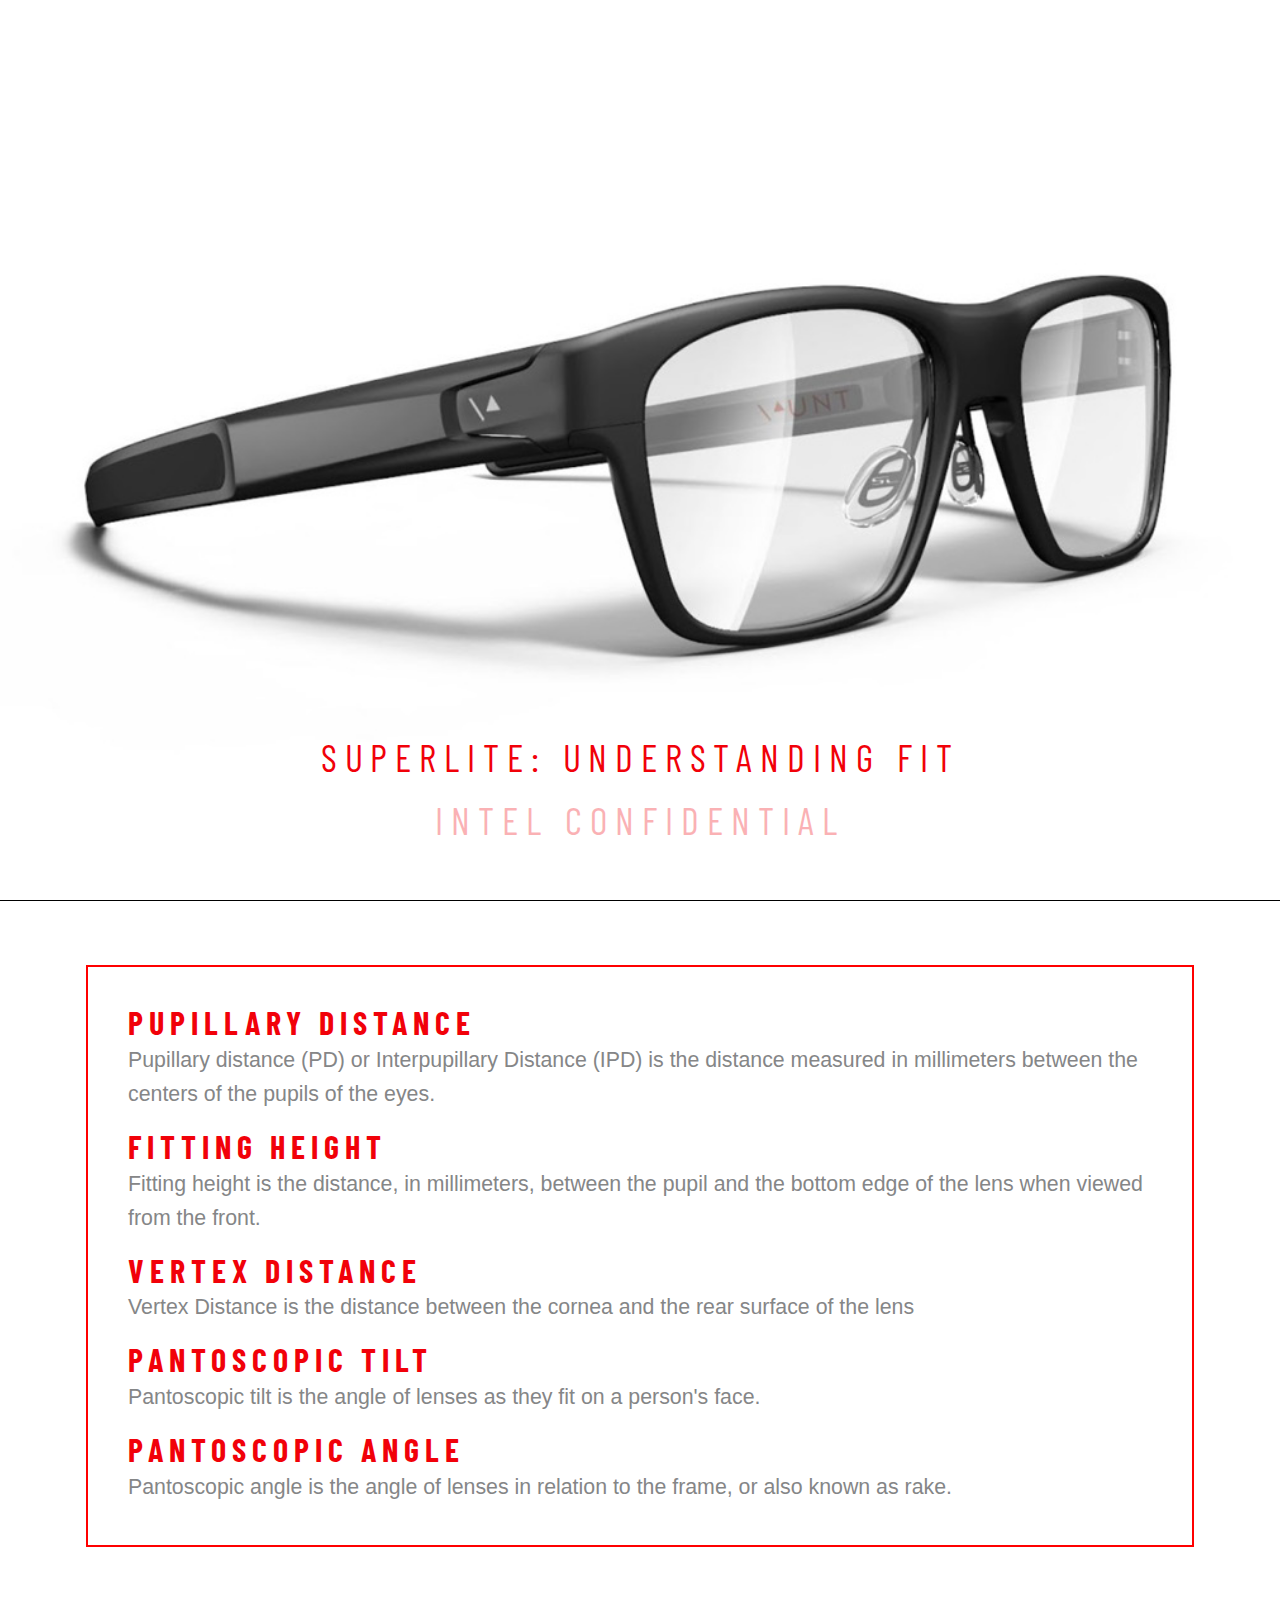
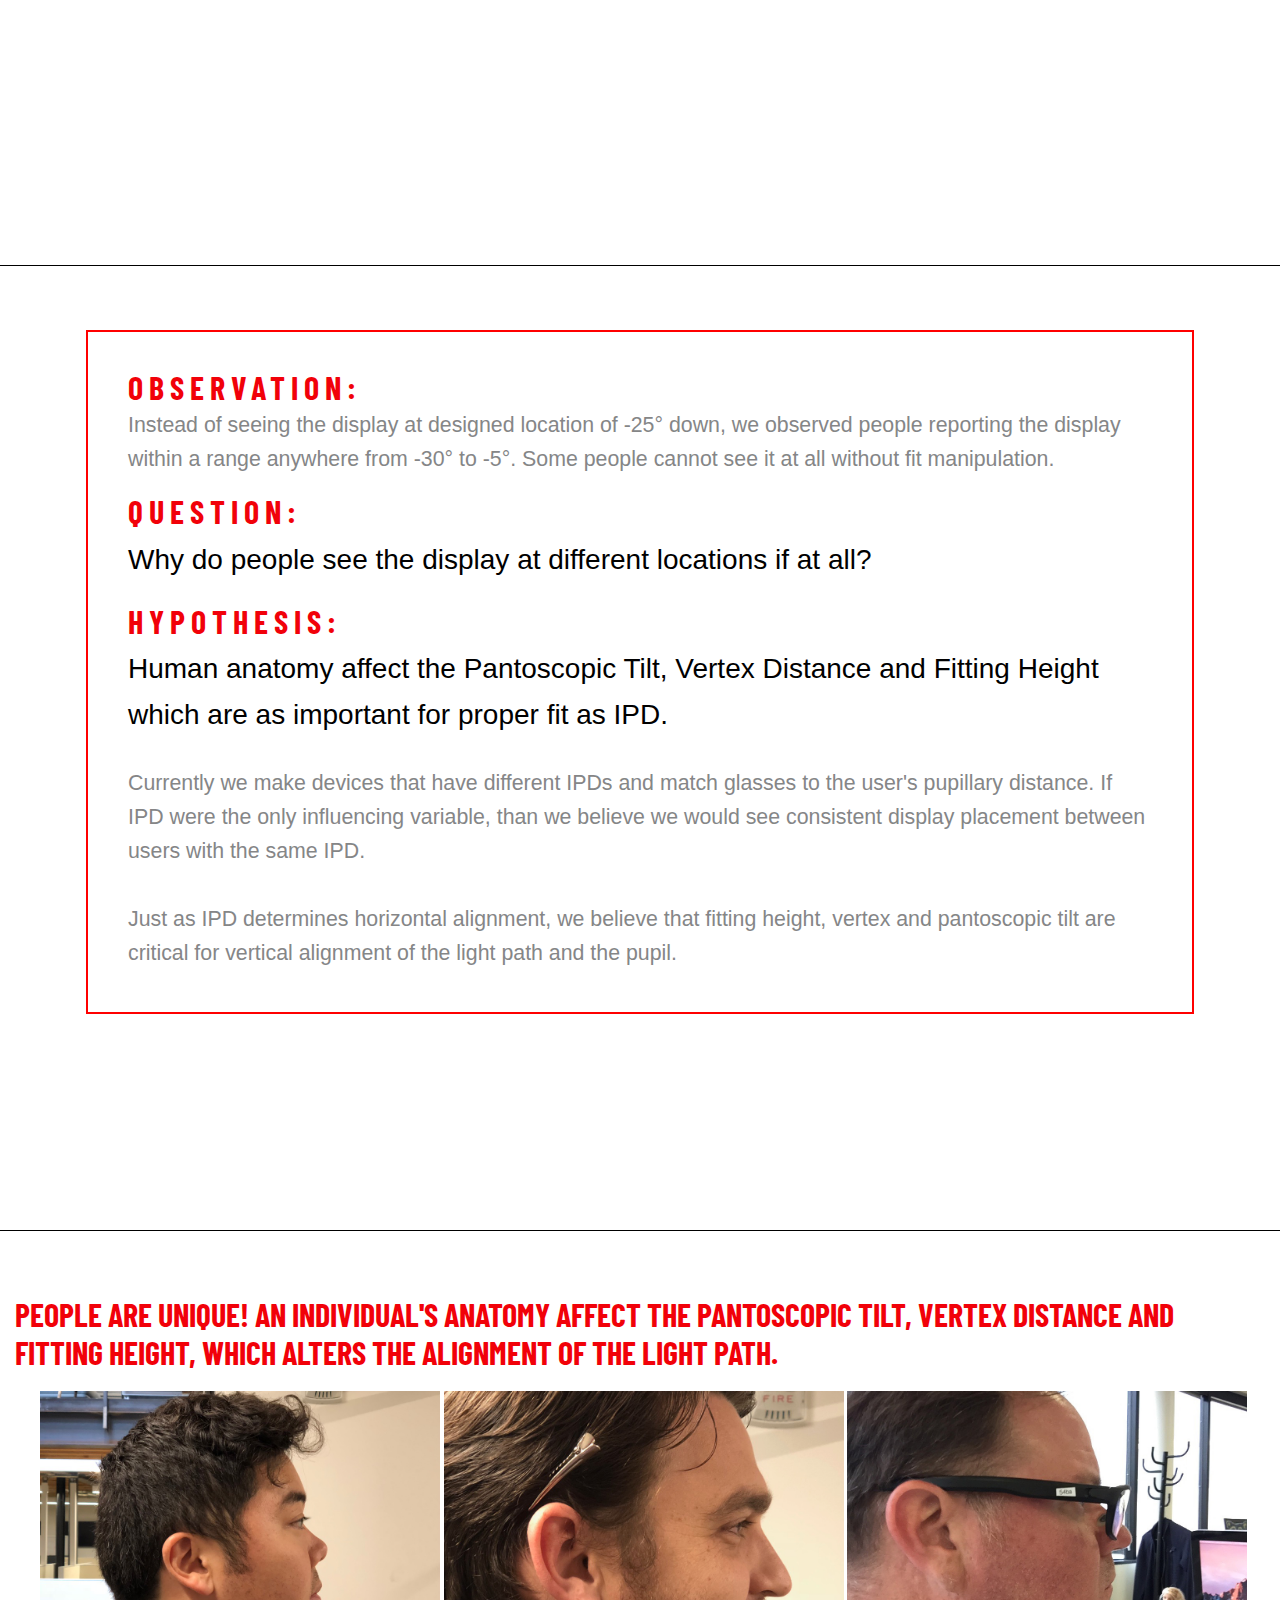
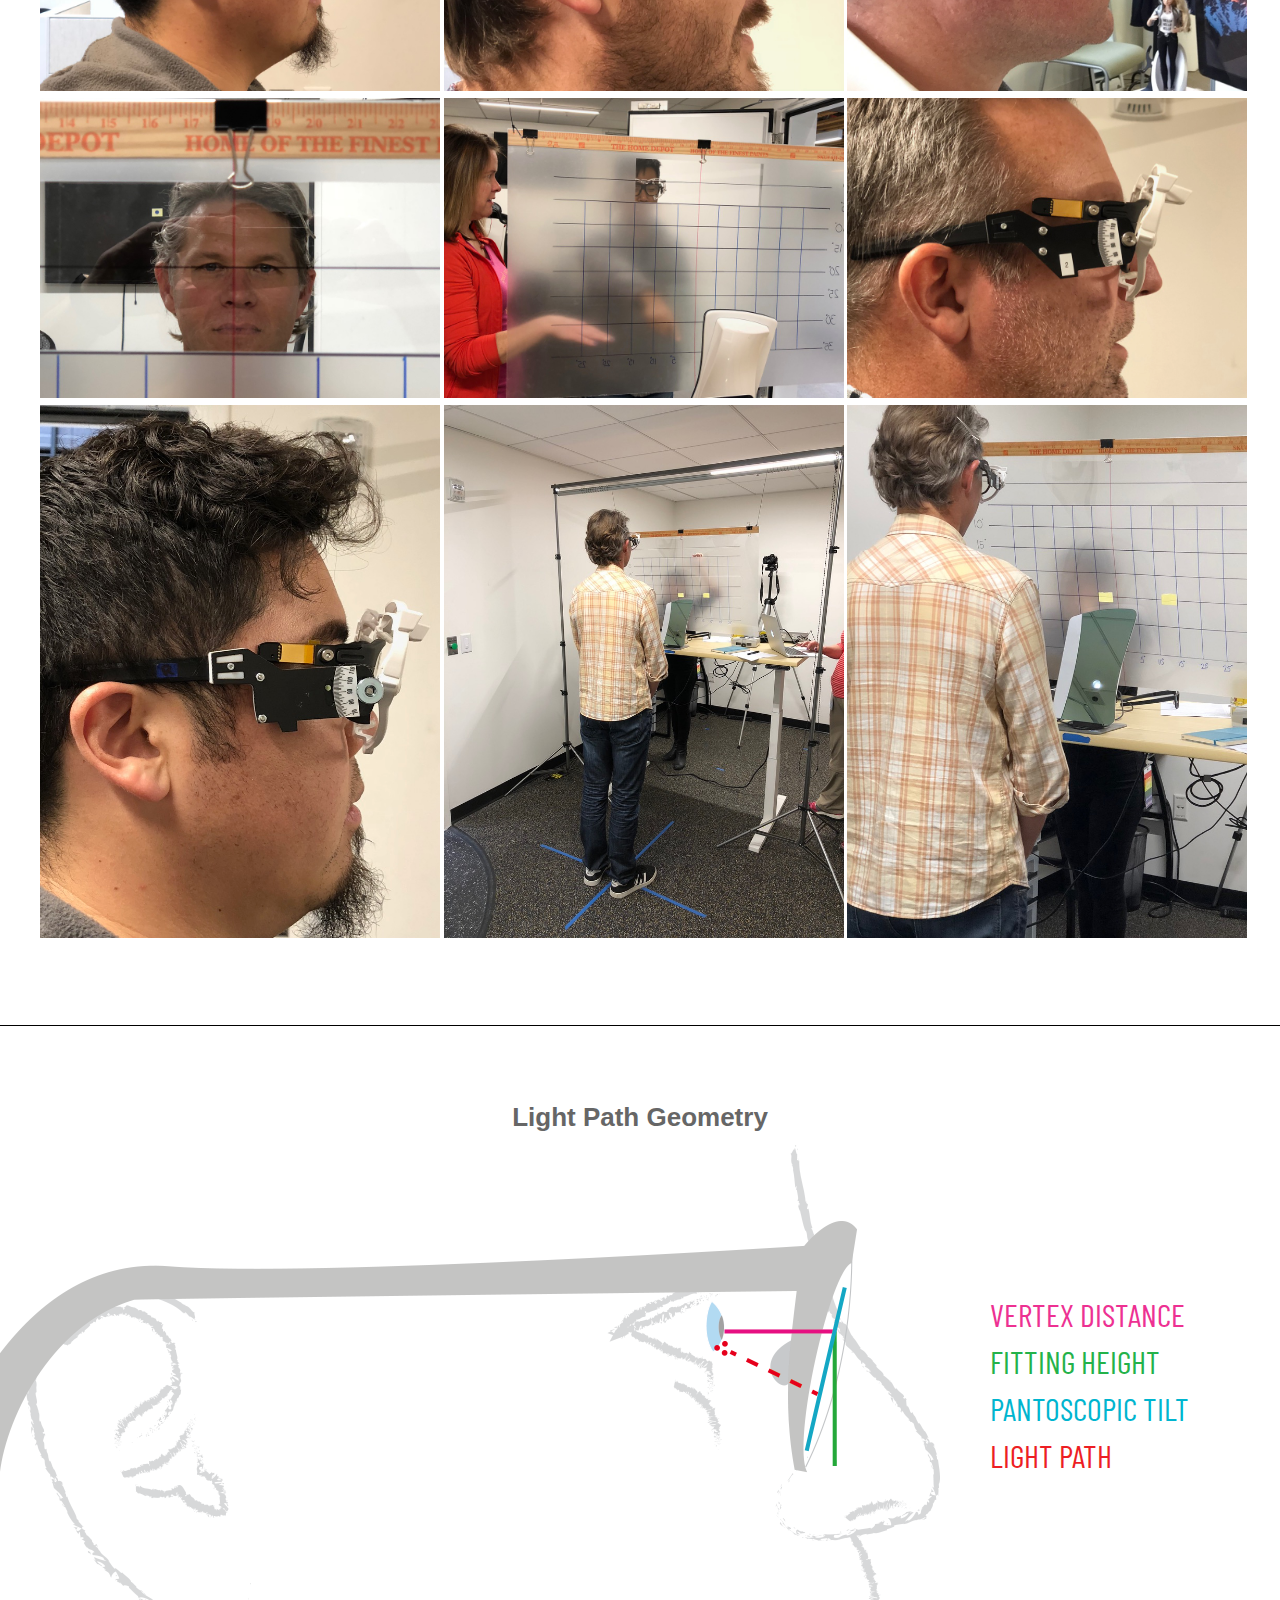
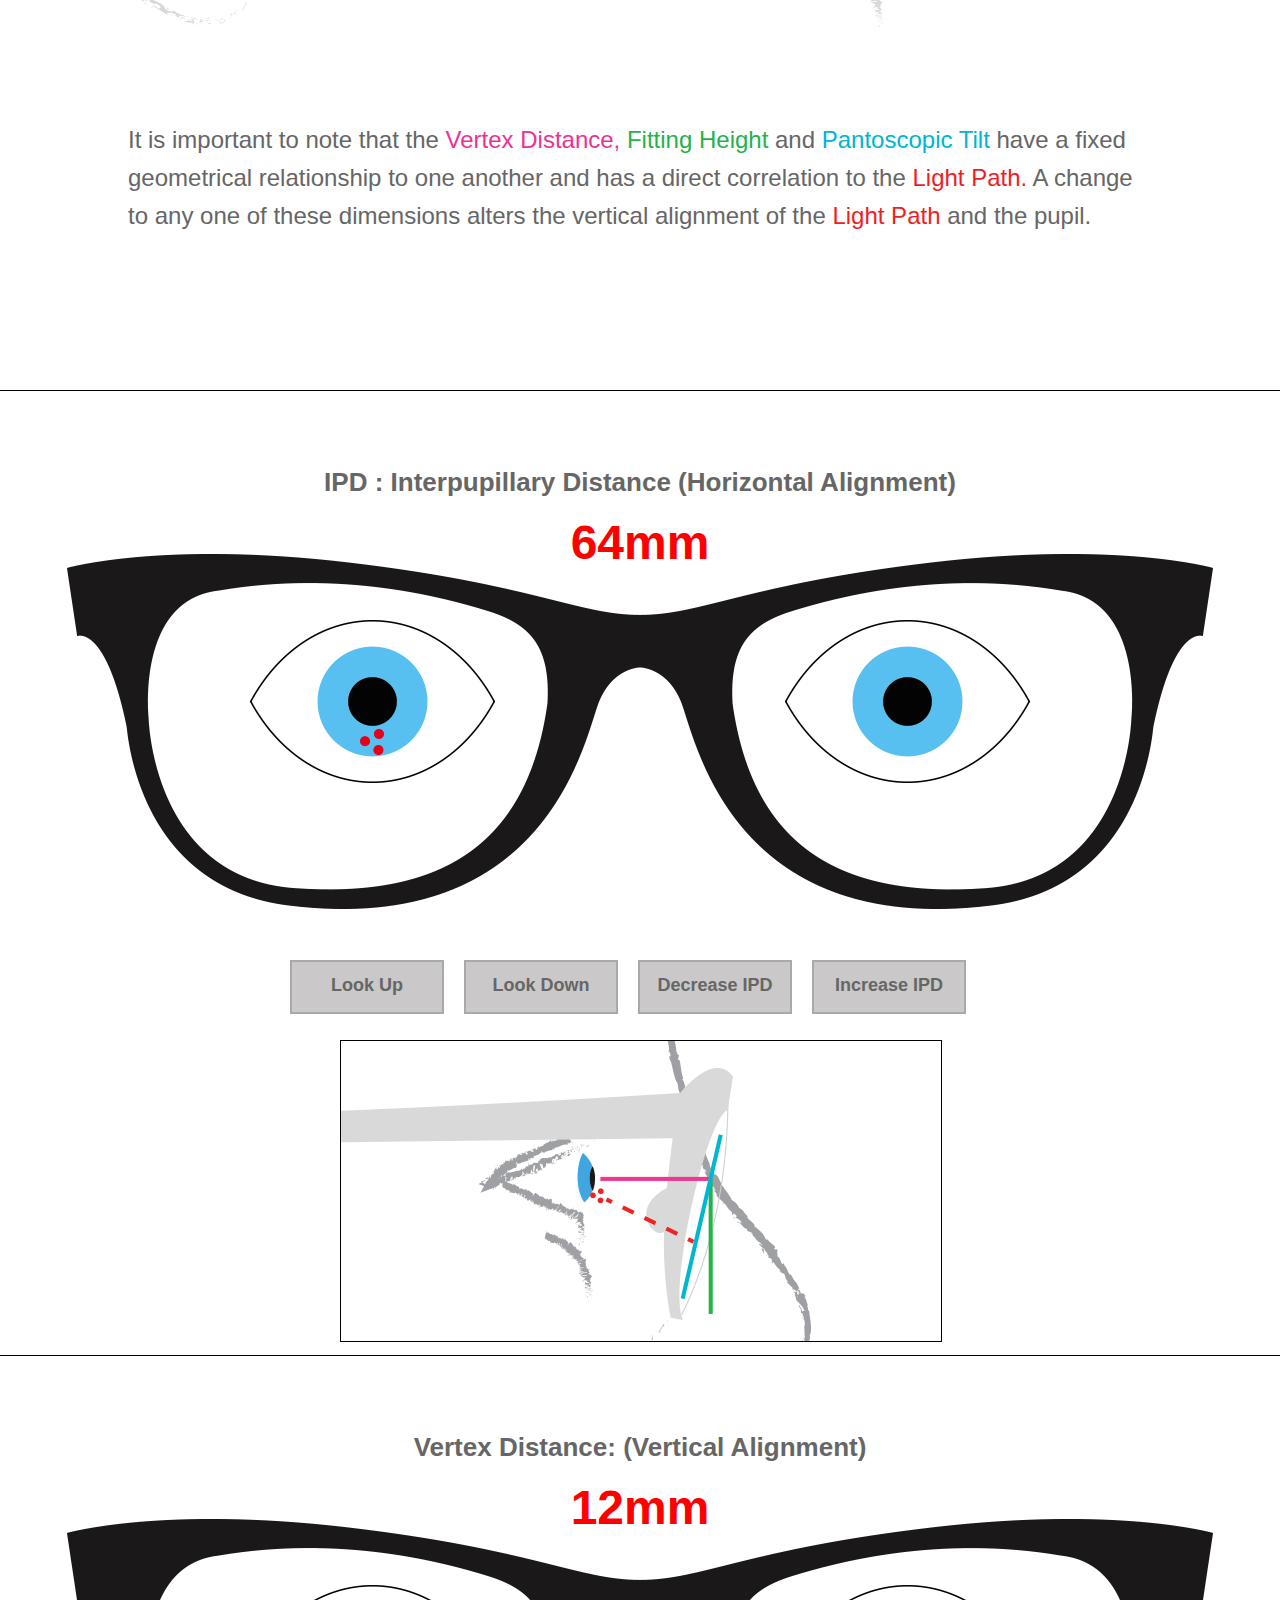
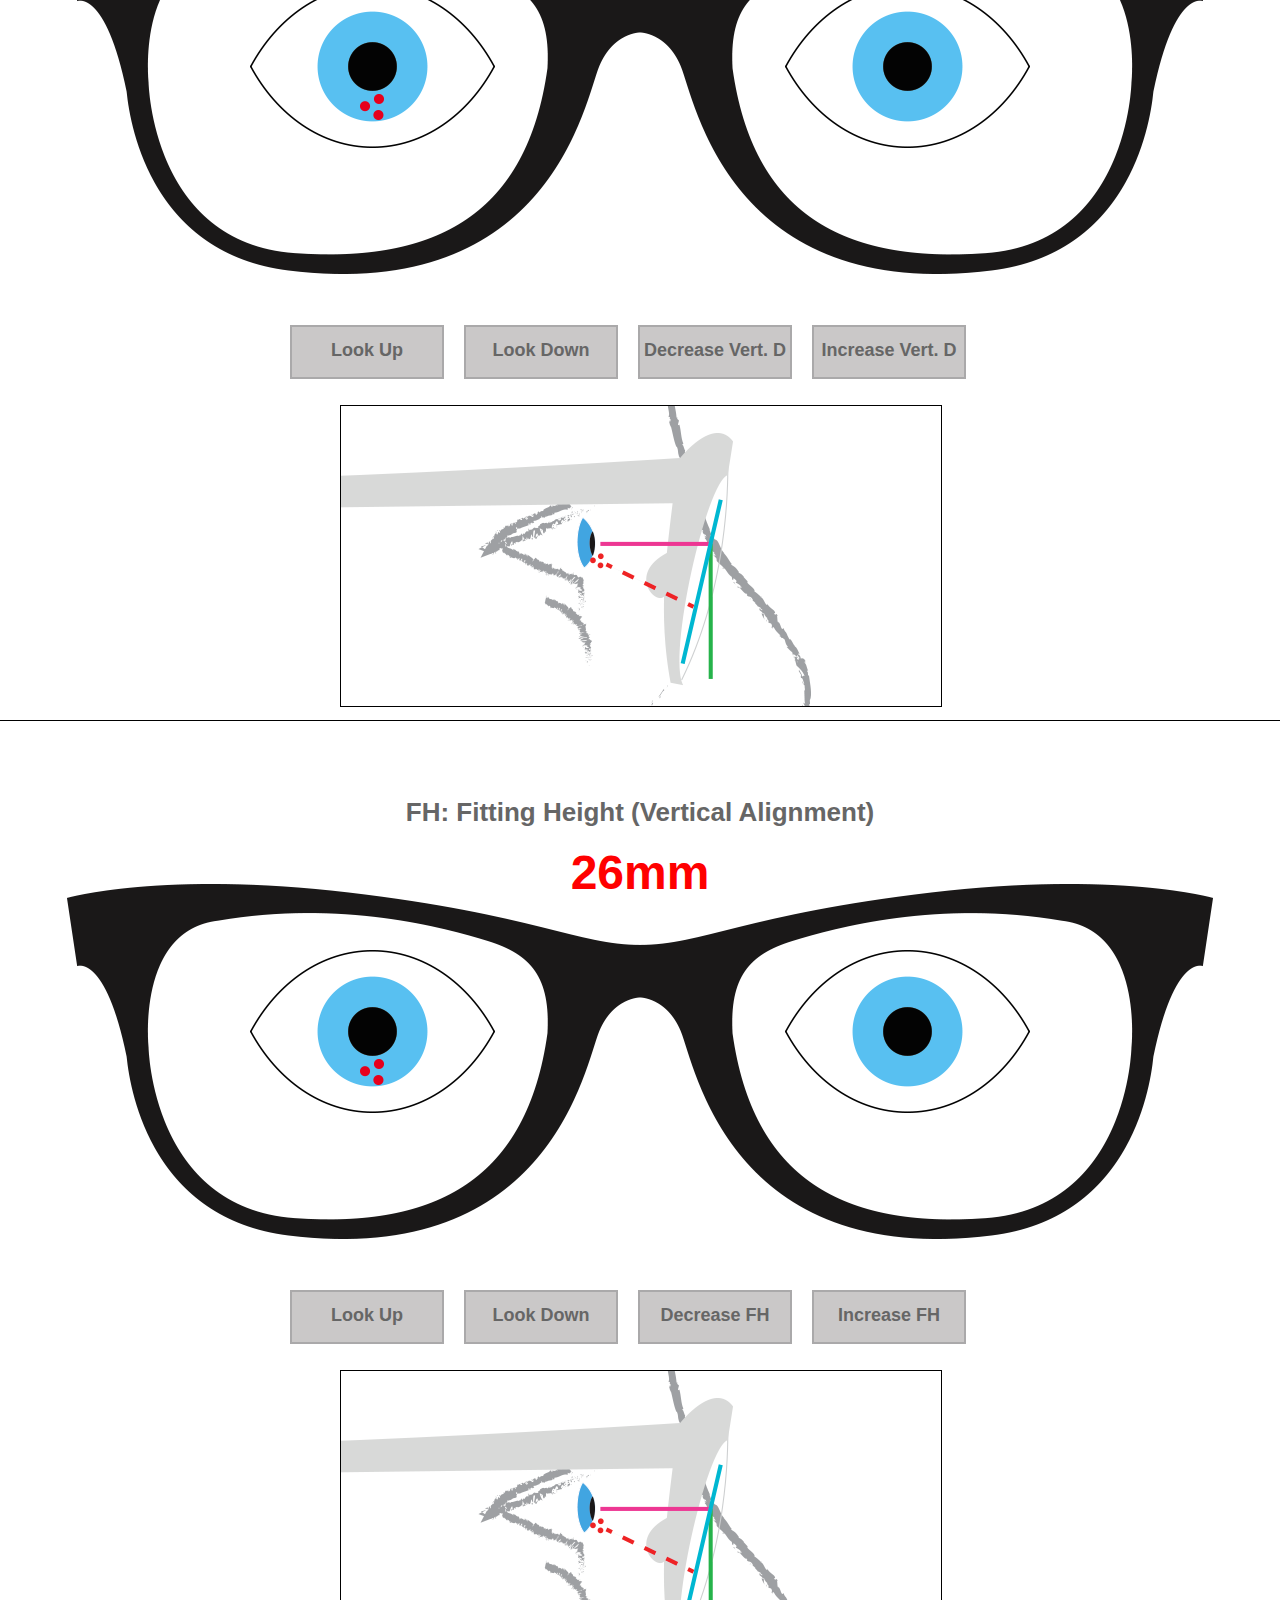
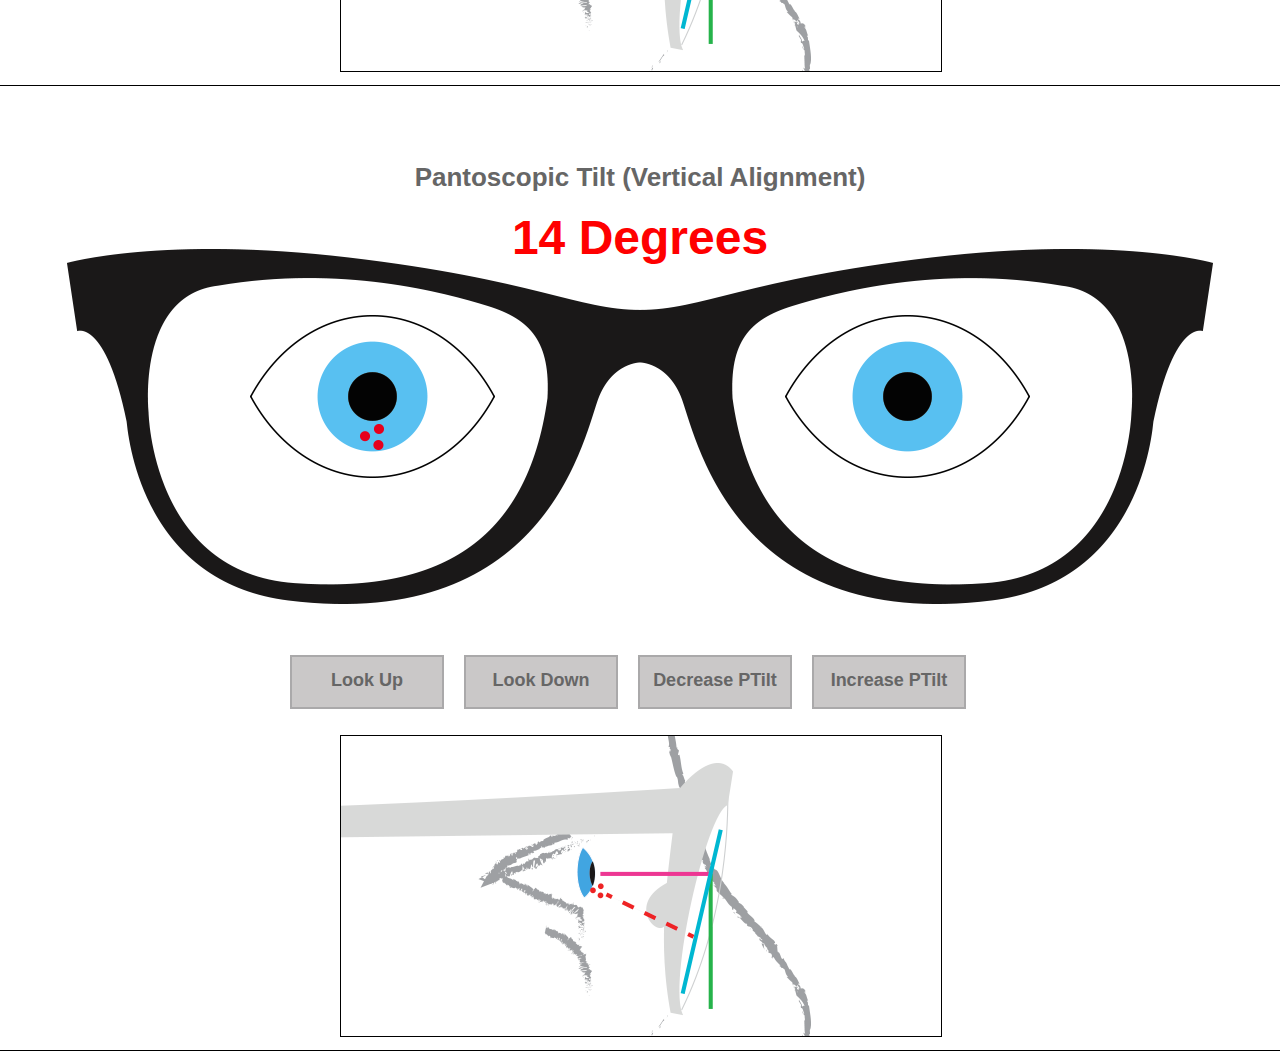
<file: index.html>
<!DOCTYPE html>
<html lang="en">
<head>
  <meta charset="UTF-8">
  <meta name="viewport" content="width=device-width, initial-scale=1.0">
  <meta http-equiv="X-UA-Compatible" content="ie=edge">
  <link rel="stylesheet" href="css/vaunt.css">
  <script src="https://ajax.googleapis.com/ajax/libs/jquery/3.2.1/jquery.min.js"></script>
<link href="https://fonts.googleapis.com/css?family=Barlow+Condensed:500|Open+Sans:300" rel="stylesheet">
  <script type="text/javascript" src="js/fit.js"></script>
  <title>Vaunt Vision</title>
</head>
<body>

  <div class="titlePage">
    <div class="ptext">
       SuperLite: Understanding Fit
    </div>
    <div class="ic">
       Intel Confidential
    </div>
  </div>

  <div class="defPage">
      <div class="box">
      <h2>Pupillary Distance</h2>
       <p>Pupillary distance (PD) or Interpupillary Distance (IPD) is the distance measured in millimeters between the centers of the pupils of the eyes.</p>
       <h2>Fitting Height </h2>
       <p>Fitting height is the distance, in millimeters, between the pupil and the bottom edge of the lens when viewed from the front.</p>
       <h2>Vertex Distance</h2>
       <p>Vertex Distance is the distance between the cornea and the rear surface of the lens</p>
       <h2>Pantoscopic Tilt</h2>
       <p>Pantoscopic tilt is the angle of lenses as they fit on a person's face.</p>
       <h2>Pantoscopic Angle</h2>
       <p>Pantoscopic angle is the angle of lenses in relation to the frame, or also known as rake.</p>
    </div>
  </div>

  <div class="questPage">
  <div class="box">
    <h2>Observation:</h2>
    <p>Instead of seeing the display at designed location of -25° down, we observed people reporting the display within a range anywhere from -30° to -5°. Some people cannot see it at all without fit manipulation.   </p>
    <h2>Question:</h2>
    <p class="callout">Why do people see the display at different locations if at all?</p>
    <h2>Hypothesis:</h2>
    <p class="callout">Human anatomy affect the Pantoscopic Tilt, Vertex Distance and Fitting Height which are as important for proper fit as IPD.</p>
    <p>Currently we make devices that have different IPDs and match glasses to the user's pupillary distance. If IPD were the only influencing variable, than we believe we would see consistent display placement between users with the same IPD. </br></br>Just as IPD determines <b>horizontal alignment</b>, we believe that fitting height, vertex and pantoscopic tilt are critical for <b>vertical alignment</b> of the light path and the pupil. </p>
  </div>
</div>

<div class="picsPage">
<h1>People are unique! An individual's anatomy affect the Pantoscopic Tilt, Vertex Distance and Fitting Height, which alters the alignment of the light path.</h1>
<ul>
  <li><img class="horizontal" src="img/1.jpg"></li>
  <li><img class="horizontal" src="img/2.jpg"></li>
  <li><img class="horizontal" src="img/3.jpg"></li>
  <li><img class="horizontal" src="img/4.jpg"></li>
  <li><img class="horizontal" src="img/8.jpg"></li>
  <li><img class="horizontal" src="img/9.jpg"></li>
  <li><img class="vertical" src="img/7.jpg"></li>
  <li><img class="vertical" src="img/5.jpg"></li>
  <li><img class="vertical" src="img/6.jpg"></li>
</ul>
</div>

<div class="geomPage">
  <h1>Light Path Geometry</h1>
  <div class="face"></div>
  <div class="geometry"></div>
  <ul>
    <li class="vertexdesc">Vertex Distance</li>
    <li class="fhdesc">Fitting Height</li>
    <li class="pantodesc">Pantoscopic Tilt</li>
    <li class="lpdesc">Light Path</li>
  </ul>
  <p class="explanation">It is important to note that the <span class="vertexdesc"> Vertex Distance,</span> <span class="fhdesc">Fitting Height</span> and <span class="pantodesc">Pantoscopic Tilt</span> have a fixed geometrical relationship to one another and has a direct correlation to the <span class="lpdesc">Light Path.</span> A change to any one of these dimensions alters the vertical alignment of the <span class="lpdesc">Light Path</span> and the pupil. </p>

</div>

<div class="ipdPage">
  <h1>IPD : Interpupillary Distance (Horizontal Alignment)</h1>
  <h2>64mm</h2>
  <div class="frames"></div>
  <div class="vcels"></div>

  <div class="eyes">
    <div class="eye left"></div>
    <div class="eye right"></div>
  </div>

  <div class="controls">
    <div class="lookup">Look Up</div>
    <div class="lookdown">Look Down</div>
    <div class="decreaseIPD">Decrease IPD</div>
    <div class="increaseIPD">Increase IPD</div>
  </div>
  <div class="face2"></div>
  <div class="display"></div>
</div>

<div class="vertPage">
  <h1>Vertex Distance: (Vertical Alignment)</h1>
  <h2>12mm</h2>
  <div class="frames"></div>
  <div class="vcels"></div>

  <div class="eyes">
    <div class="eye left"></div>
    <div class="eye right"></div>
  </div>

  <div class="controls">
    <div class="lookup">Look Up</div>
    <div class="lookdown">Look Down</div>
    <div class="decreaseV">Decrease Vert. D</div>
    <div class="increaseV">Increase Vert. D</div>
  </div>
  <div class="face2"></div>
  <div class="display"></div>
</div>

<div class="fhPage">
  <h1>FH: Fitting Height (Vertical Alignment)</h1>
  <h2>26mm</h2>
  <div class="frames"></div>
  <div class="vcels"></div>

  <div class="eyes">
    <div class="eye left"></div>
    <div class="eye right"></div>
  </div>

  <div class="controls">
    <div class="lookup">Look Up</div>
    <div class="lookdown">Look Down</div>
    <div class="decreaseFH">Decrease FH</div>
    <div class="increaseFH">Increase FH</div>
  </div>
  <div class="face2"></div>
  <div class="display"></div>
</div>

<div class="panoPage">
  <h1>Pantoscopic Tilt (Vertical Alignment)</h1>
  <h2>14 Degrees</h2>
  <div class="frames"></div>
  <div class="vcels"></div>

  <div class="eyes">
    <div class="eye left"></div>
    <div class="eye right"></div>
  </div>

  <div class="controls">
    <div class="lookup">Look Up</div>
    <div class="lookdown">Look Down</div>
    <div class="decreasePT">Decrease PTilt</div>
    <div class="increasePT">Increase PTilt</div>
  </div>
  <div class="face2"></div>
  <div class="display"></div>

</div>
</div>
</body>
</html>
</file>
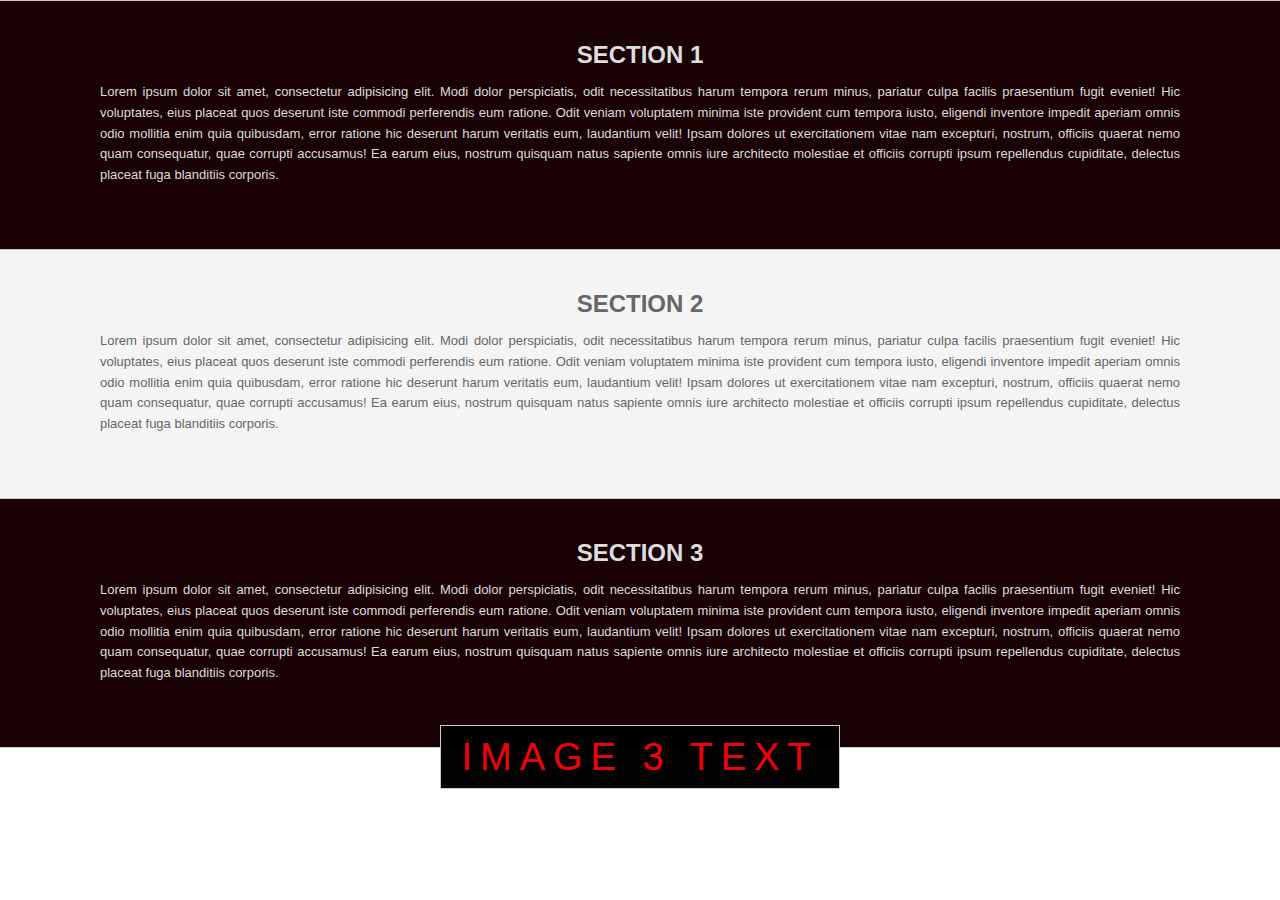
<file: index-backup.html>
<!DOCTYPE html>
<html lang="en">
<head>
  <meta charset="UTF-8">
  <meta name="viewport" content="width=device-width, initial-scale=1.0">
  <meta http-equiv="X-UA-Compatible" content="ie=edge">
  <link rel="stylesheet" href="/css/vaunt.css">
  <title>Vaunt Vision</title>
</head>
<body>
  <div class="pimg1">
    <div class="ptext">
      <span class="border">
        Image 1 text
      </span>
    </div>
  </div>

  <section class="section section-dark">
  <h2>Section 1</h2>
  <p>Lorem ipsum dolor sit amet, consectetur adipisicing elit. Modi dolor perspiciatis, odit necessitatibus harum tempora rerum minus, pariatur culpa facilis praesentium fugit eveniet! Hic voluptates, eius placeat quos deserunt iste commodi perferendis eum ratione. Odit veniam voluptatem minima iste provident cum tempora iusto, eligendi inventore impedit aperiam omnis odio mollitia enim quia quibusdam, error ratione hic deserunt harum veritatis eum, laudantium velit! Ipsam dolores ut exercitationem vitae nam excepturi, nostrum, officiis quaerat nemo quam consequatur, quae corrupti accusamus! Ea earum eius, nostrum quisquam natus sapiente omnis iure architecto molestiae et officiis corrupti ipsum repellendus cupiditate, delectus placeat fuga blanditiis corporis.</p>
  </section>

  <div class="pimg2">
    <div class="ptext">
      <span class="border">
        Image 2 text
      </span>
    </div>
  </div>

  <section class="section section-light">
  <h2>Section 2</h2>
  <p>Lorem ipsum dolor sit amet, consectetur adipisicing elit. Modi dolor perspiciatis, odit necessitatibus harum tempora rerum minus, pariatur culpa facilis praesentium fugit eveniet! Hic voluptates, eius placeat quos deserunt iste commodi perferendis eum ratione. Odit veniam voluptatem minima iste provident cum tempora iusto, eligendi inventore impedit aperiam omnis odio mollitia enim quia quibusdam, error ratione hic deserunt harum veritatis eum, laudantium velit! Ipsam dolores ut exercitationem vitae nam excepturi, nostrum, officiis quaerat nemo quam consequatur, quae corrupti accusamus! Ea earum eius, nostrum quisquam natus sapiente omnis iure architecto molestiae et officiis corrupti ipsum repellendus cupiditate, delectus placeat fuga blanditiis corporis.</p>
  </section>

  <div class="pimg1">
    <div class="ptext">
      <span class="border">
        Image 3 text
      </span>
    </div>
  </div>

  <section class="section section-dark">
  <h2>Section 3</h2>
  <p>Lorem ipsum dolor sit amet, consectetur adipisicing elit. Modi dolor perspiciatis, odit necessitatibus harum tempora rerum minus, pariatur culpa facilis praesentium fugit eveniet! Hic voluptates, eius placeat quos deserunt iste commodi perferendis eum ratione. Odit veniam voluptatem minima iste provident cum tempora iusto, eligendi inventore impedit aperiam omnis odio mollitia enim quia quibusdam, error ratione hic deserunt harum veritatis eum, laudantium velit! Ipsam dolores ut exercitationem vitae nam excepturi, nostrum, officiis quaerat nemo quam consequatur, quae corrupti accusamus! Ea earum eius, nostrum quisquam natus sapiente omnis iure architecto molestiae et officiis corrupti ipsum repellendus cupiditate, delectus placeat fuga blanditiis corporis.</p>
  </section>

</body>
</html>
</file>
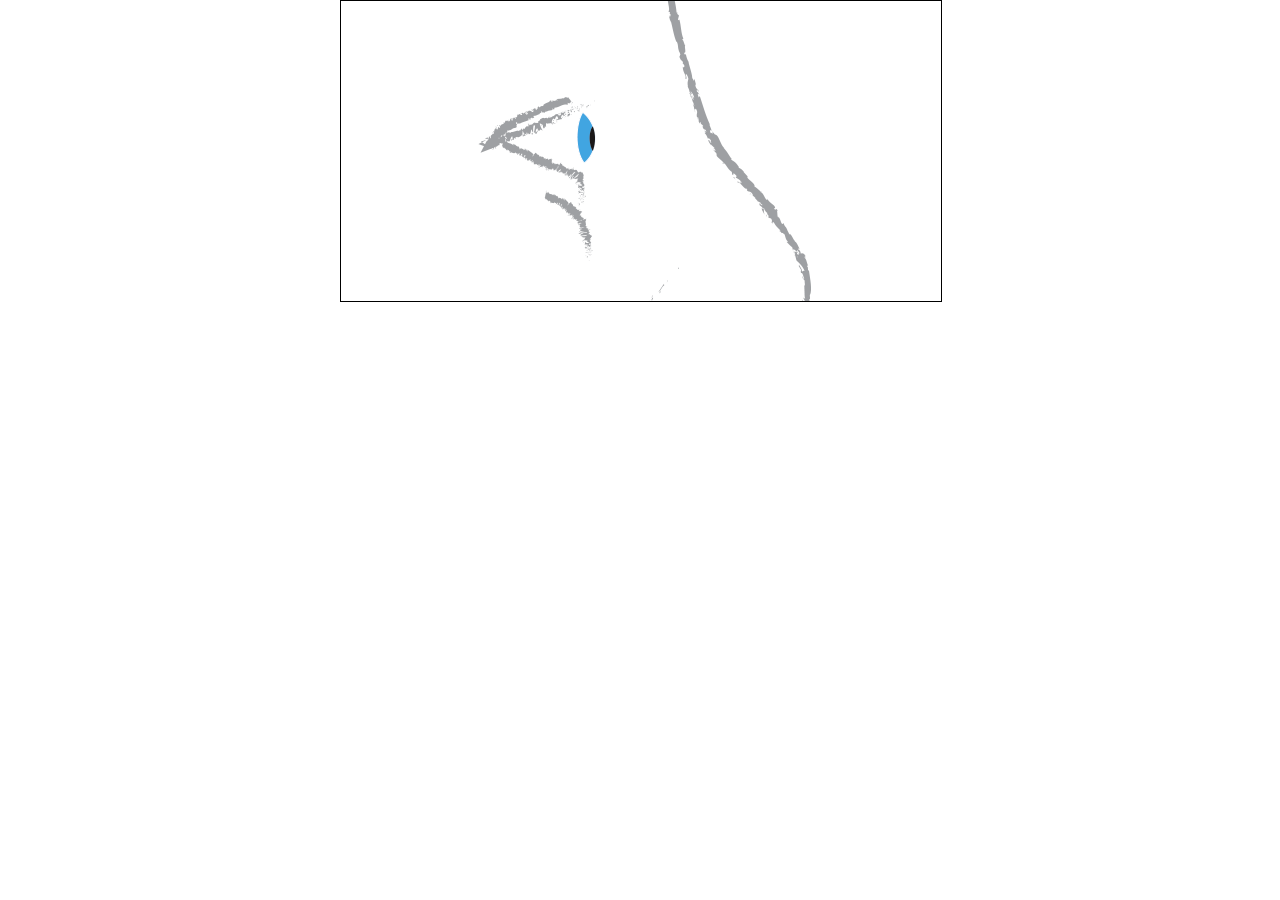
<file: index2.html>
<!DOCTYPE html>
<html lang="en">
<head>
  <meta charset="UTF-8">
  <meta name="viewport" content="width=device-width, initial-scale=1.0">
  <meta http-equiv="X-UA-Compatible" content="ie=edge">
  <link rel="stylesheet" href="css/vaunt.css">
  <script src="https://ajax.googleapis.com/ajax/libs/jquery/3.2.1/jquery.min.js"></script>
<link href="https://fonts.googleapis.com/css?family=Barlow+Condensed:500|Open+Sans:300" rel="stylesheet">
  <script type="text/javascript" src="js/fit.js"></script>
  <title>Vaunt Vision</title>
</head>
<body>
  <div class="face2"></div>
  <div class="display3"></div>

</body>
</html>
</file>
<file: css/vaunt.css>
body, html{
  height: 100%;
  margin: 0;
  font-size: 13px;
  font-family: "lato", sans-serif;
  font-weight: 400;
  line-height: 1.6em;
  color: #666;
}

.titlePage, .questPage, .defPage, .ipdPage, .vertPage, .geomPage, .fhPage, .panoPage, .picsPage{
  position: relative;
  background-position: center;
  background-size: cover;
  background-repeat: no-repeat;
  background-attachment: fixed;
  border-bottom: 1px solid #000000;
}

.titlePage{
  background-image: url('../img/fit3.jpg');
  min-height: 100%;
}
.questPage{
  background-image: url('../img/fit1.jpg');
  min-height: 100%;
  padding-top: 5%;
}
.picsPage{
  background-image: url('../img/fit1.jpg');
  min-height: 100%;
  padding-top: 5%;
}
.defPage{
  background-image: url('../img/fit2.jpg');
  min-height: 100%;
  padding-top: 5%;
}
.ipdPage{
  min-height: 100%;
  position: relative;
  padding-top: 5%;
}
.vertPage{
  min-height: 100%;
  padding-top: 5%;
  position: relative;
}
.geomPage{
  min-height: 100%;
  padding-top: 5%;
  position: relative;
}


.ipdPage h1{
  text-align: center;
}

.geomPage h1{
  text-align: center;

}

.geomPage p{
  width: 80%;
  display: block;
  font-size: 24px;
  margin: 250px auto 0;
  line-height: 38px;
}
.ipdPage h2{
  text-align: center;
  font-size: 48px;
  margin-bottom: 0 !important;
  color: red;
}

.vertPage h1{
  text-align: center;

}
.vertPage h2{
  text-align: center;
  margin-bottom: 0 !important;
  font-size: 48px;
  color: red;
}
.fhPage{
  min-height: 100%;
  padding-top: 5%;
  position: relative;
}
.fhPage h1{
  text-align: center;

}
.fhPage h2{
  text-align: center;
  margin-bottom: 0 !important;
  font-size: 48px;
  color: red;
}
.panoPage{
  min-height: 100%;
  padding-top: 5%;
  position: relative;
}
.panoPage h1{
  text-align: center;

}
.panoPage h2{
  text-align: center;
  margin-bottom: 0 !important;
  font-size: 48px;
  color: red;
}

.geomPage ul{
list-style-type: none;
margin-top: 170px;
font-size: 32px;
line-height: 1em;
font-family: 'Barlow Condensed', sans-serif;
text-transform: uppercase;
}

.geomPage ul li{
  margin-bottom: 15px;
}



.box {
  width: 80%;
  height: 100%;
  margin: 0 auto;
  padding: 20px 40px;
  background-color: rgba(255,255,255,.85);
  border: 2px solid red;
}

.box h2{
  color: #f10109;
  font-size: 32px;
  letter-spacing: 6px;
  font-family: 'Barlow Condensed', sans-serif;
  text-transform: uppercase;
  margin:25px 0 0 0;
}

.box p{
  color:#858687;
  font-size: 16pt;
  font-weight: 300;
  margin-top: 10px;
  line-height: 34px;
}

.questPage h1{
  width: 1250px;
  color: #f10109;
  font-size: 32px;
  line-height: 38px;
  font-family: 'Barlow Condensed', sans-serif;
  text-transform: uppercase;
  display: block;
  margin: 0 auto 20px;
}
.picsPage h1{
  width: 1250px;
  color: #f10109;
  font-size: 32px;
  line-height: 38px;
  font-family: 'Barlow Condensed', sans-serif;
  text-transform: uppercase;
  display: block;
  margin: 0 auto 20px;
}

.questPage ul{
  width: 1300px;
  margin: 0 auto;
}


.questPage ul li{
  display: inline-block;
  list-style-type: none;
}

.picsPage ul{
  width: 1300px;
  margin: 0 auto 80px;
}


.picsPage ul li{
  display: inline-block;
  list-style-type: none;
}
.horizontal{
  width: 400px;
  height:300px;
}

.vertical{
  width: 400px;
}


.callout {
color: #000000 !important;
font-size: 28px !important;
font-weight: 400 !important;
line-height: 46px !important;
margin-top: 15px !important;
}

.section {
  text-align: center;
  padding: 40px 100px 50px;
}

.section p{
  text-align: justify;
}
.section-light{
  background-color: #f4f4f4;
  color:#666;
}

.section-dark{
  background-color: #190104;
  color: #ddd;
  border-top: 1px solid #ccc;
  border-bottom: 1px solid #ccc;
}

.ptext{
  position: absolute;
  top: 83%;
  width: 100%;
  text-align: center;
  color: #f10109;
  font-size: 38px;
  letter-spacing: 8px;
  font-family: 'Barlow Condensed', sans-serif;
  text-transform: uppercase;

}

.ic {
  position: absolute;
  top: 90%;
  width: 100%;
  text-align: center;
  color: #f10109;
  font-size: 38px;
  letter-spacing: 8px;
  font-family: 'Barlow Condensed', sans-serif;
  text-transform: uppercase;
  opacity: .3;
}

.defPage .ic {
  top: 80%;
}
.questPage .ic {
  top: 80%;
}
.picsPage .ic {
  top: 96%;
}
.geomPage .ic {
  top: 85%;
}

.ipdPage .ic {
  top: 85%;
}

.vertPage .ic {
  top: 85%;
}

.fhPage .ic {
  top: 85%;
}
.panoPage .ic {
  top: 85%;
}
.ptext .border{
  background-color: RGBA(0,0,0,.8);
  padding: 10px 20px;
  border: 1px solid #ccc;
}

.section h2 {font-size:24px;
  line-height: normal;
  margin: 0;
  font-family: 'Barlow Condensed', sans-serif;
  text-transform: uppercase;

}

.eye {
  width: 245px;
  height: 163px;
  background-image: url('../img/eyeup.png');
}

.face {
  width: 985px;
  height: 485px;
  margin: 0 auto;
  background-image: url('../img/faceup.png');
  opacity: .4;
  position: absolute;
}

.face2 {
  width: 600px;
  height: 300px;
  margin: 0 auto;
  background-image: url('../img/faceup.png');
  background-position: -480px -45px;
  background-repeat: no-repeat;
  background-size: ;
  position: absolute;
  border: 1px solid black;
  z-index: -5;
}

.geometry {
  width: 985px;
  height: 485px;
  background-image: url('../img/lightpath.png');
  background-position: 0 -35px;
  position: absolute;
  z-index: 100;
}

.display {
  width: 600px;
  height: 300px;
  margin: 0 auto;
  background-image: url('../img/lightpath_0.png');
  background-position: -555px -83px;
  background-repeat: no-repeat;
  position: absolute;
  border: 1px solid black;
}

.eyes{
  width: 780px;
  margin: 0 auto;
  display: block;
  height: 163px;
  position: absolute;
  margin-top: 40px;
}

.vertexdesc{
  color: #ed3192;
}

.pantodesc {
  color: #00b5cf;
}

.fhdesc {
  color: #24b24a;
}

.lpdesc {
  color: #ed1e24;
}


.vcels {
  width: 24px;
  height: 26px;
  background-image: url('../img/vcels.png');
  position: relative;
  top: 175px;
  z-index: 100;
}

.frames {
  background-image: url('../img/frames.png');
  width: 1146px;
  height: 356px;
  display: block;
  position: absolute;
  top: 100;
  z-index: 110;
  margin: 0 auto;
  margin-top: 0px;
}

.controls {
  width: 700px;
  height: 50px;
  margin: 380px auto 30px;
  display: block;

}

.lookup{
  width: 150px;
  height: 37px;
  background-color: #cac8c8;
  border: solid 2px #aaa9aa;
  float: left;
  margin-right: 20px;
  text-align: center;
  font-size: 18px;
  font-weight: bold;
  padding-top: 13px;
  cursor: pointer;
}

.lookdown{
  width: 150px;
  height: 37px;
  background-color: #cac8c8;
  border: solid 2px #aaa9aa;
  float: left;
  margin-right: 20px;
  text-align: center;
  font-size: 18px;
  font-weight: bold;
  padding-top: 13px;
  cursor: pointer;
}

.decreaseIPD{
  width: 150px;
  height: 37px;
  background-color: #cac8c8;
  border: solid 2px #aaa9aa;
  float: left;
  margin-right: 20px;
  text-align: center;
  font-size: 18px;
  font-weight: bold;
  padding-top: 13px;
  cursor: pointer;
}

.increaseIPD{
  width: 150px;
  height: 37px;
  background-color: #cac8c8;
  border: solid 2px #aaa9aa;
  float: left;
  margin-right: 20px;
  text-align: center;
  font-size: 18px;
  font-weight: bold;
  padding-top: 13px;
  cursor: pointer;
}

.decreaseFH{
  width: 150px;
  height: 37px;
  background-color: #cac8c8;
  border: solid 2px #aaa9aa;
  float: left;
  margin-right: 20px;
  text-align: center;
  font-size: 18px;
  font-weight: bold;
  padding-top: 13px;
  cursor: pointer;
}

.increaseFH{
  width: 150px;
  height: 37px;
  background-color: #cac8c8;
  border: solid 2px #aaa9aa;
  float: left;
  margin-right: 20px;
  text-align: center;
  font-size: 18px;
  font-weight: bold;
  padding-top: 13px;
  cursor: pointer;
}

.decreaseV{
  width: 150px;
  height: 37px;
  background-color: #cac8c8;
  border: solid 2px #aaa9aa;
  float: left;
  margin-right: 20px;
  text-align: center;
  font-size: 18px;
  font-weight: bold;
  padding-top: 13px;
  cursor: pointer;
}

.increaseV{
  width: 150px;
  height: 37px;
  background-color: #cac8c8;
  border: solid 2px #aaa9aa;
  float: left;
  margin-right: 20px;
  text-align: center;
  font-size: 18px;
  font-weight: bold;
  padding-top: 13px;
  cursor: pointer;
}

.decreasePT{
  width: 150px;
  height: 37px;
  background-color: #cac8c8;
  border: solid 2px #aaa9aa;
  float: left;
  margin-right: 20px;
  text-align: center;
  font-size: 18px;
  font-weight: bold;
  padding-top: 13px;
  cursor: pointer;
}

.increasePT{
  width: 150px;
  height: 37px;
  background-color: #cac8c8;
  border: solid 2px #aaa9aa;
  float: left;
  margin-right: 20px;
  text-align: center;
  font-size: 18px;
  font-weight: bold;
  padding-top: 13px;
  cursor: pointer;
}

.left {
  float: left;
}
.right{
  float: right;
}

@media(max-width: 568px){
  .titlePage, .questPage, .defPage, .picsPage{
    background-attachment: scroll;
}
}



@charset "UTF-8";
@import url(https://fonts.googleapis.com/css?family=Open+Sans:600);

.contact-elements {position:relative; width:100%;}
input.input-field,
.tel-number-field,
.textarea-field,
 .select-field{
    -webkit-transition: all 0.30s ease-in-out;
    -moz-transition: all 0.30s ease-in-out;
    -ms-transition: all 0.30s ease-in-out;
    -o-transition: all 0.30s ease-in-out;

  color: #fff;
    padding: 7px;
    outline: none;
}

.input-field:focus,
.tel-number-field:focus,
.textarea-field:focus,
.select-field:focus{
    border: 1px solid #0C0;
}


div.contact, textarea, input {
  -moz-box-sizing: border-box;
  -webkit-box-sizing: border-box;
  box-sizing: border-box;
}

.contact {
	color:#fff;
	font-family: 'Open Sans', sans-serif;
	line-height:20px;
	}

.contact h2 {font-size:24px;
  line-height: normal;
  margin: 0;
  font-family: 'Barlow Condensed', sans-serif;

}
.contact h3 {
  font-weight: 400;
  font-size:16px;
  line-height: normal;
  margin: 0;
  font-family: 'Open Sans', sans-serif;
  color: #ccc;

}
  .center-btn {
    text-align: center;
  }

.container {
padding-top: 13%;
margin: auto;
  max-width: 510px;
  min-width: 300px;
}

.row {
  width: 100%;
  margin: 0 0 1em 0;
}


div.contact-elements p.pull-right {
  float: right;
}
div.contact-elements p.left {float:left;}

.btn {
  font-size: 1em;
  display: inline-block;
  color: #fff;
  text-transform: uppercase;
  background-color: #ff0000 !important;
  font-family: 'Lato', sans-serif;
  font-weight: 400;
  float: right;
  opacity: .7;
}
.btn:hover {
  background-color: #ff0000;
  opacity: 1;
}
.btn.btn-submit {
color: #fff;
border: 0px;
margin-top: 10px;
}
.btn.btn-submit:hover {
  background-color: #ff0000;
}

.contact-elements {
  max-width: 100%;
  display: block;
}
.contact-elements ul {
  margin: 0;
  padding: 0;
  list-style: none;
}
.contact-elements ul li {
  margin: 0 0 0.25em 0;
  clear: both;
  display: inline-block;
  width: 100%;
}
.contact-elements ul li:last-child {
  margin: 0;
}
.contact-elements ul li p {
  margin: 0;
  padding: 0;
  float: left;
}
.contact-elements ul li p.right {
  float: right;
}
.contact-elements ul li .divider {
    border: 0;
	margin-top: 60px;
  margin-bottom: 15px;
    border-bottom: 1px dashed #ccc;
    background: #eaeaea;
	opacity:.5;
}
.contact-elements ul li, .req {
	font-size:15px;
	color:#fff;
	font-variant:small-caps;
	text-transform:lowercase;
	font-weight:bolder;
}
.contact-elements label {
  display: block;
  margin: 0 0 0.5em 0;
  color: #4f6fad;
  font-size: 1em;
}
.contact-elements input {
  margin: 0 0 0.5em 0;
  border: 1px solid #ccc;
  padding: 6px 10px;
  font-size: 1em;

}
.contact-elements textarea {
  border: 1px solid #ccc;
  padding: 6px 10px;
  width: 100%;
  resize:none;
  overflow:auto;
    font-size: 1em;

}
.contact-elements small {
  color: #4f6fad;
  margin: 0 0 0 0.5em;
}

.input-field{
background-color: #2c0104;
opacity: .7;

}

.textarea-field{
background-color: #2c0104;
opacity: .7;

}

::-webkit-input-placeholder { /* Chrome/Opera/Safari */
  color: #f793b8;
  font-style: italic;
}
::-moz-placeholder { /* Firefox 19+ */
  color: #f793b8;
  font-style: italic;
}
:-ms-input-placeholder { /* IE 10+ */
  color: #f793b8;
  font-style: italic;
}
:-moz-placeholder { /* Firefox 18- */
  color: #f793b8;
  font-style: italic;
}

@media only screen and (max-width: 900px) {
  .container {
  padding-top: 13%;
  padding-left: 20px;
  padding-right: 20px;
  margin: auto;
    max-width: 510px;
    min-width: 300px;
  }

  .div.contact-elements p.pull-right {
    float: none;
  }
  .center-btn {
    text-align: left;
  }

  input {
   width: 100%;
   -webkit-appearance: none;

 }

 .section {
   padding: 20px 10px;
 }


  label {
    width: 100%;
    display: inline-block;
    float: left;
    clear: both;
  }

  li, p {
    width: 100%;
  }

  input.btn {
    margin: 0 0 0.5em;
    -webkit-appearance: none;
  }

  li small {
    display: none;
  }
}
</file>
